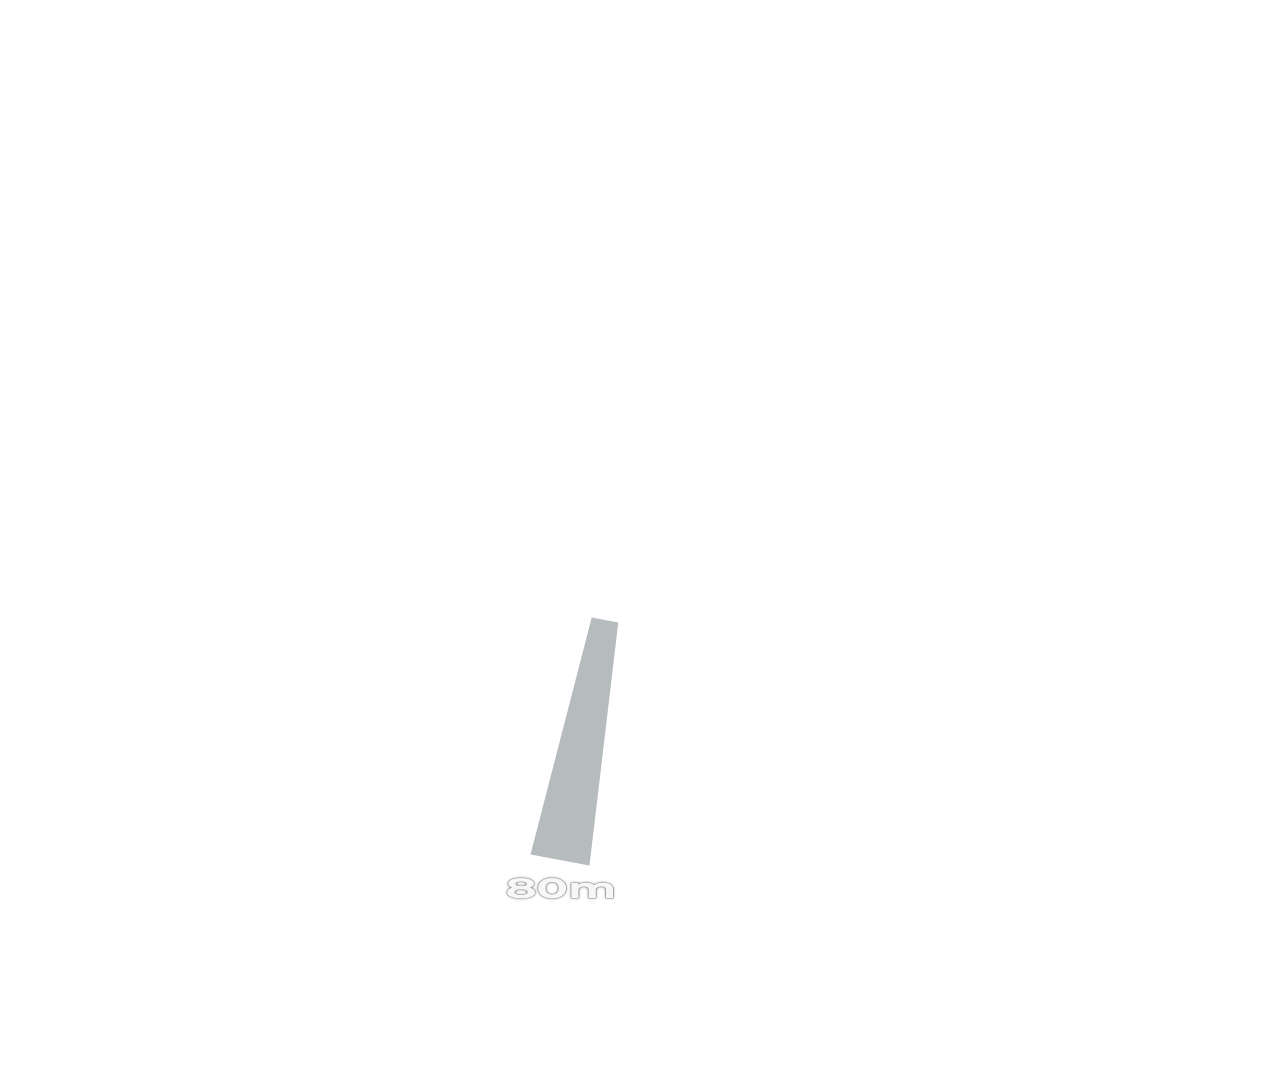
<file: public/vmix-rowing-dtg.html>
<!DOCTYPE html>
<html lang="en">
<head>
    <meta charset="UTF-8">
    <meta name="viewport" content="width=1920, height=1080, initial-scale=1">
    <title>vMix — Distance to go</title>
    <link rel="preload" href="assets/fonts/milford/Montserrat-latin-wght.woff2" as="font" type="font/woff2" crossorigin>
    <link rel="stylesheet" href="vmix-rowing-l3.css?v=7">
</head>
<body class="rl3-page dtg-page">
    <!-- 1920×1080, transparent. The row of course buoys (10 m apart) as a countdown to the finish: a
         translucent strip along the row, metres to go at each buoy, the lead crew's live count riding
         the row. Placement and feed: see vmix-rowing-dtg.js. -->
    <div class="rl3-stage" id="rl3Stage">
        <svg class="dtg-svg" id="dtgSvg" viewBox="0 0 1920 1080" aria-label="Distance to go along the buoy row"></svg>
    </div>
    <script src="vmix-rowing-dtg.js?v=2"></script>
</body>
</html>
</file>
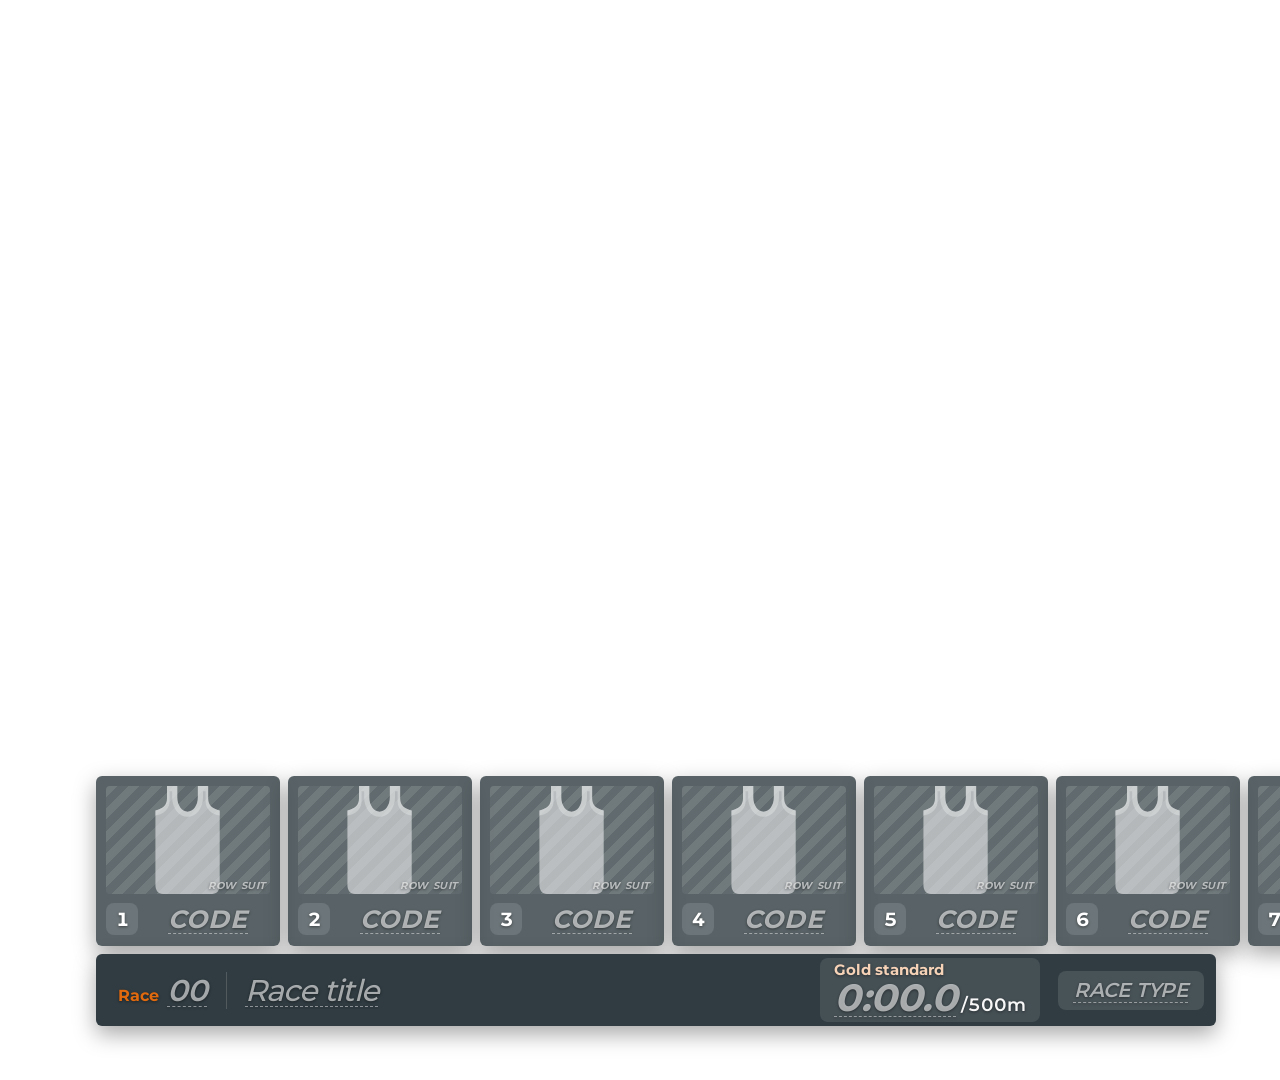
<file: public/vmix-rowing-l3.html>
<!DOCTYPE html>
<html lang="en">
<head>
    <meta charset="UTF-8">
    <meta name="viewport" content="width=1920, height=1080, initial-scale=1">
    <title>vMix — Rowing lane lower third</title>
    <link rel="preload" href="assets/fonts/milford/Montserrat-latin-wght.woff2" as="font" type="font/woff2" crossorigin>
    <link rel="stylesheet" href="vmix-rowing-l3.css?v=7">
</head>
<body class="rl3-page">
    <!-- 1920×1080, transparent. Everything live is marked data-field; see vmix-rowing-l3.js header. -->
    <div class="rl3-stage" id="rl3Stage">
        <div class="rl3-safe" aria-hidden="true"></div>
        <section class="rl3" id="rl3" aria-label="Race lower third">
            <div class="rl3-main">
                <div class="rl3-lanes" id="rl3Lanes"></div>
                <div class="rl3-rail">
                    <div class="rl3-rail-num">
                        <span class="rl3-rail-num-label">Race</span>
                        <span class="rl3-rail-num-val" data-field="race.number"></span>
                    </div>
                    <div class="rl3-rail-title" data-field="race.title"></div>
                    <div class="rl3-rail-gold" id="rl3Gold">
                        <span class="rl3-rail-gold-label">Gold standard</span>
                        <span class="rl3-rail-gold-split"><span data-field="race.goldSplit"></span><span class="rl3-rail-gold-unit">/500m</span></span>
                    </div>
                    <div class="rl3-rail-type" data-field="race.type"></div>
                </div>
            </div>
        </section>
        <aside class="rl3-ctrl" id="rl3Ctrl" hidden></aside>
    </div>
    <script src="vmix-rowing-l3.js?v=7"></script>
</body>
</html>
</file>
<file: public/vmix-rowing-side.html>
<!DOCTYPE html>
<html lang="en">
<head>
    <meta charset="UTF-8">
    <meta name="viewport" content="width=1920, height=1080, initial-scale=1">
    <title>vMix — Rowing lanes, side column</title>
    <link rel="preload" href="assets/fonts/milford/Montserrat-latin-wght.woff2" as="font" type="font/woff2" crossorigin>
    <link rel="stylesheet" href="vmix-rowing-l3.css?v=6">
</head>
<body class="rl3-page rl3--side">
    <!-- 1920×1080, transparent. Same graphic as vmix-rowing-l3.html in the side layout: a vertical
         column at the far right with lane 1 (the far lane) at the top. See vmix-rowing-l3.js header. -->
    <div class="rl3-stage" id="rl3Stage">
        <div class="rl3-safe" aria-hidden="true"></div>
        <section class="rl3" id="rl3" aria-label="Race lanes">
            <div class="rl3-main">
                <div class="rl3-lanes" id="rl3Lanes"></div>
                <div class="rl3-rail">
                    <div class="rl3-rail-num">
                        <span class="rl3-rail-num-label">Race</span>
                        <span class="rl3-rail-num-val" data-field="race.number"></span>
                    </div>
                    <div class="rl3-rail-title" data-field="race.title"></div>
                    <div class="rl3-rail-gold" id="rl3Gold">
                        <span class="rl3-rail-gold-label">Gold standard</span>
                        <span class="rl3-rail-gold-split"><span data-field="race.goldSplit"></span><span class="rl3-rail-gold-unit">/500m</span></span>
                    </div>
                    <div class="rl3-rail-type" data-field="race.type"></div>
                </div>
            </div>
        </section>
        <aside class="rl3-ctrl" id="rl3Ctrl" hidden></aside>
    </div>
    <script src="vmix-rowing-l3.js?v=6"></script>
</body>
</html>
</file>
<file: public/vmix-rowing-l3.css>
/* Rowing lane lower third — 1920×1080, transparent background.
   vMix browser input: vmix-rowing-l3.html (see vmix-rowing-l3.js for params).

   Milford Asset Management brand (Brand Guidelines, Sept 2022 V8):
   - Primary colours: Milford grey #303C42 (PMS 425) and Milford orange #E1690E (PMS 159),
     with orange tints 80 / 65 / 30 %. Primary colours always present; orange used as the accent.
   - Type: Gotham → Montserrat for digital. Medium for headlines, tracking −25, snug leading.
     Bold for product-style labels. No full stops on headings; sentence case.
   - Lozenge: rounded rectangle used to highlight a key word or call to action (race type here).
   - No logo or holding device here: Milford runs as a separate always-on bug, and the
     guide says the holding device is not used when the logo appears elsewhere.
   - Crews are shown by their row suit (white background cut out in the browser) and club code.
   - Lane cards are 80% Milford grey and swipe up to a near-solid (95%) side showing the split
     (and back down to the suit);
     a rating rise shows as a small "38 SPM" chip above the card's top-left corner (30% orange
     tint). The race number / title rail is solid Milford grey.
   - Race positions 1–3 get a gold / silver / bronze medal pop-up above the card's top-right
     corner (medal colours are semantic, like results, not brand accents).
   - One fixed-width card per lane, so the graphic is as wide as the race has lanes
     (left-anchored at title safe); the rail matches that width. Text carries a soft shadow over bright water. */

@font-face {
    font-family: 'Montserrat';
    font-style: normal;
    font-weight: 100 900;
    font-display: block;
    src: url('assets/fonts/milford/Montserrat-latin-wght.woff2') format('woff2');
}

:root {
    /* Milford primary */
    --mf-grey: #303c42;
    --mf-orange: #e1690e;
    --mf-orange-80: #e9893f;
    --mf-orange-65: #eda062;
    --mf-orange-30: #f6d2b7;
    --mf-light: #f7f7f7;
    --mf-white: #ffffff;

    /* Derived from Milford grey for broadcast surfaces */
    --mf-surface: #303c42;                  /* race rail: solid Milford grey */
    --mf-card: rgba(48, 60, 66, 0.8);       /* lane card front: 80%, a hint of the race behind */
    --mf-card-back: rgba(48, 60, 66, 0.95); /* split side: near-solid so the split reads cleanly */
    --mf-card-empty: rgba(48, 60, 66, 0.4); /* lane in the race with no crew */
    --mf-surface-deep: #232c31;
    --mf-hairline: rgba(247, 247, 247, 0.16);
    --mf-muted: rgba(247, 247, 247, 0.62);
    --mf-shadow: 0 8px 22px rgba(0, 0, 0, 0.35);

    --radius-lozenge: 8px;
    --radius-card: 6px;

    --font: 'Montserrat', 'Gotham', 'Segoe UI', system-ui, sans-serif;
    --track-headline: -0.025em;

    --ease-out: cubic-bezier(0.16, 1, 0.3, 1);
    --ease-standard: cubic-bezier(0.2, 0, 0.2, 1);

    --rl3-gap: 8px;
    --rl3-card-h: 170px;
    --rl3-card-w: 184px;                     /* 9 lanes fill the 1728px title-safe width */
    --rl3-rail-h: 72px;

    /* Medal pop-up chip tints for race positions 1–3 (semantic, like results — not brand accents). */
    --medal-gold-chip: #f7e3a1;
    --medal-silver-chip: #e4e8ec;
    --medal-bronze-chip: #efc9a6;
}

* { box-sizing: border-box; }

html,
body.rl3-page {
    margin: 0;
    width: 1920px;
    height: 1080px;
    overflow: hidden;
    background: transparent;
    color: var(--mf-white);
    font-family: var(--font);
    font-variant-numeric: tabular-nums;
    text-shadow: 0 1px 3px rgba(0, 0, 0, 0.45);
    -webkit-font-smoothing: antialiased;
}

/* Preview backdrop for design work only (?bg=1 / B) — never on air: a Karāpiro finish
   frame on the 1920×1080 stage, so legibility can be judged over real footage. */
.rl3--preview-bg .rl3-stage {
    background: #243b4d url('assets/vmix/preview/karapiro-finish.webp') center / cover no-repeat;
}

.rl3-stage {
    position: relative;
    width: 1920px;
    height: 1080px;
}

/* Title-safe guide (90%), shown with guides on. */
.rl3-safe {
    display: none;
    position: absolute;
    inset: 54px 96px;
    border: 1px dashed rgba(255, 255, 255, 0.35);
    pointer-events: none;
}

.rl3--guides .rl3-safe { display: block; }

/* ---------- Layout: lanes over the race rail, as wide as the lanes ---------- */

.rl3 {
    position: absolute;
    left: 96px;
    bottom: 54px;
    max-width: 1728px;
    display: flex;
    visibility: hidden;
}

.rl3--on .rl3 { visibility: visible; }

.rl3-main {
    flex: 1 1 auto;
    min-width: 0;
    display: flex;
    flex-direction: column;
    gap: var(--rl3-gap);
}

.rl3-lanes {
    display: flex;
    gap: var(--rl3-gap);
    height: var(--rl3-card-h);
}

/* The rail takes the lanes' width but never widens the graphic itself; on short races
   (5 lanes or fewer) it keeps at least 1120px so the title and gold standard fit. */
.rl3-main > .rl3-rail {
    width: 0;
    min-width: max(100%, 1120px);
}

/* ---------- Race rail: number · title · type lozenge ---------- */

.rl3-rail {
    display: flex;
    align-items: center;
    gap: 18px;
    height: var(--rl3-rail-h);
    padding: 0 12px 0 22px;
    overflow: hidden; /* safety: contents never spill past the rail */
    background: var(--mf-surface);
    border-radius: var(--radius-card);
    box-shadow: var(--mf-shadow);
    transform-origin: left center;
}

.rl3-rail-num {
    display: flex;
    align-items: baseline;
    gap: 8px;
    padding-right: 18px;
    border-right: 1px solid var(--mf-hairline);
    white-space: nowrap;
}

.rl3-rail-num-label {
    font-size: 16px;
    font-weight: 700;
    color: var(--mf-orange);
}

.rl3-rail-num-val {
    font-size: 30px;
    font-weight: 600;
    letter-spacing: var(--track-headline);
}

.rl3-rail-title {
    flex: 1 1 auto;
    min-width: 0;
    font-size: 30px;
    font-weight: 500;
    letter-spacing: var(--track-headline);
    white-space: nowrap;
    overflow: hidden;
    text-overflow: ellipsis;
}

/* Gold standard, just before the race type: its average split /500m only, large and
   white under a small label, on a lighter panel so it reads at a glance. */
.rl3-rail-gold {
    flex: 0 0 auto;
    align-self: center;
    display: flex;
    flex-direction: column;
    gap: 1px;
    padding: 4px 14px 5px;
    border-radius: var(--radius-lozenge);
    background: rgba(247, 247, 247, 0.1);
    white-space: nowrap;
}

.rl3-rail-gold[hidden] { display: none; }

.rl3-rail-gold-label {
    font-size: 15px;
    font-weight: 700;
    line-height: 1.1;
    color: var(--mf-orange-30);
}

.rl3-rail-gold-split {
    font-size: 38px;
    font-weight: 700;
    line-height: 1;
    letter-spacing: var(--track-headline);
    color: var(--mf-white);
}

.rl3-rail-gold-unit {
    margin-left: 4px;
    font-size: 18px;
    font-weight: 600;
    letter-spacing: 0;
    color: var(--mf-light);
}

/* Lozenge highlight (brand: Gotham/Montserrat only, text fits comfortably, rounded corners). */
.rl3-rail-type {
    flex: 0 1 auto;
    min-width: 0;
    overflow: hidden;
    text-overflow: ellipsis;
    padding: 7px 16px 8px;
    border-radius: var(--radius-lozenge);
    background: rgba(247, 247, 247, 0.12);
    font-size: 20px;
    font-weight: 600;
    letter-spacing: -0.01em;
    white-space: nowrap;
}

.rl3-rail-type[data-tier='final'],
.rl3-rail-type[data-tier='semi'] {
    background: var(--mf-orange);
    color: var(--mf-white);
}

.rl3-rail-type[data-tier='semi'] { background: var(--mf-orange-80); }

/* ---------- Lane cards ---------- */

.rl3-card {
    position: relative;
    flex: 0 0 var(--rl3-card-w);
    min-width: 0;
}

/* Card window: the suit side and the split side are stacked vertically inside it and
   swipe up (suit → split) or back down (split → suit). */
.rl3-card-window {
    position: relative;
    width: 100%;
    height: 100%;
    overflow: hidden;
    border-radius: var(--radius-card);
    box-shadow: var(--mf-shadow);
}

.rl3-face {
    position: absolute;
    inset: 0;
    display: flex;
    flex-direction: column;
    gap: 8px;
    padding: 10px;
    background: var(--mf-card);
    transition: transform 500ms var(--ease-out);
}

.rl3-face--back {
    transform: translateY(100%);
    gap: 6px;
    background: var(--mf-card-back);
}

.rl3-card--split .rl3-face--front { transform: translateY(-100%); }
.rl3-card--split .rl3-face--back { transform: none; }

/* Lane in the race with no crew (scratched / empty): lane number only. */
.rl3-card--empty .rl3-face--front { background: var(--mf-card-empty); }
.rl3-card--empty .rl3-card-window { box-shadow: none; }
.rl3-card--empty .rl3-card-lane { opacity: 0.7; }

/* Row suit: RowIT PNG with its white background and code caption removed in JS,
   so the suit sits straight on the translucent card. */
.rl3-card-suit {
    position: relative;
    flex: 1 1 auto;
    min-height: 0;
    display: flex;
    align-items: center;
    justify-content: center;
}

.rl3-suit-img {
    height: 100%;        /* same height for the 1890px renders and RowIT's 55×90 pictures */
    width: auto;
    max-width: 100%;
    object-fit: contain;
    filter: drop-shadow(0 2px 4px rgba(0, 0, 0, 0.35));
}

.rl3-suit-svg {
    height: 100%;
}

.rl3-card-row {
    flex: 0 0 34px;
    display: flex;
    align-items: center;
    gap: 8px;
    min-height: 0;
}

.rl3-card-lane {
    flex: 0 0 auto;
    min-width: 32px;
    height: 32px;
    padding: 0 7px;
    display: flex;
    align-items: center;
    justify-content: center;
    background: rgba(247, 247, 247, 0.12);
    color: var(--mf-white);
    font-size: 19px;
    font-weight: 700;
    border-radius: var(--radius-lozenge);
}

.rl3-card-code {
    flex: 1 1 auto;
    min-width: 0;
    text-align: center;
    font-size: 25px;
    font-weight: 700;
    letter-spacing: 0.04em;
    text-transform: uppercase;
    white-space: nowrap;
    overflow: hidden;
    text-overflow: ellipsis; /* fallback; long codes are shrunk to fit in JS */
}


/* ---------- Card back: the triggered data ---------- */

.rl3-back-head {
    flex: 0 0 26px;
    display: flex;
    align-items: center;
    gap: 7px;
    min-width: 0;
}

.rl3-card-lane--sm {
    min-width: 26px;
    height: 26px;
    padding: 0 6px;
    font-size: 15px;
}

.rl3-back-code {
    flex: 1 1 auto;
    min-width: 0;
    font-size: 16px;
    font-weight: 700;
    letter-spacing: 0.04em;
    white-space: nowrap;
    overflow: hidden;
    text-overflow: ellipsis;
}

/* "Pace" sits in a small Milford-orange lozenge. */
.rl3-metric-label {
    flex: 0 0 auto;
    padding: 3px 9px 4px;
    border-radius: 6px;
    background: var(--mf-orange);
    color: var(--mf-white);
    font-size: 14px;
    font-weight: 700;
    line-height: 1.1;
    text-shadow: none;
    white-space: nowrap;
}

/* The split is as large as the card width allows (fitted in JS). */
.rl3-metric {
    flex: 1 1 auto;
    min-height: 0;
    display: flex;
    flex-direction: column;
    justify-content: center;
    gap: 6px;
    min-width: 0;
}

.rl3-metric-value {
    display: block;
    width: 100%;
    overflow: hidden;
    white-space: nowrap;
    font-size: 60px;
    font-weight: 700;
    line-height: 0.95;
    letter-spacing: -0.03em;
    color: var(--mf-white);
}

.rl3-metric-foot {
    display: flex;
    align-items: baseline;
    justify-content: space-between;
    gap: 8px;
}

.rl3-metric-unit {
    font-size: 16px;
    font-weight: 600;
    letter-spacing: 0;
    color: var(--mf-light);
    opacity: 0.8;
}

.rl3-metric-delta {
    font-size: 22px;
    font-weight: 700;
    color: var(--mf-white);
}

/* ---------- Medal pop-up: above the card's top-right corner, while 1st–3rd ---------- */

.rl3-medal {
    position: absolute;
    right: 0;
    bottom: calc(100% + 8px);
    display: flex;
    align-items: center;
    gap: 6px;
    padding: 3px 10px 3px 6px;
    border-radius: var(--radius-lozenge);
    background: var(--m-chip, var(--mf-light));
    color: var(--mf-grey);
    text-shadow: none;
    box-shadow: var(--mf-shadow);
    white-space: nowrap;
    pointer-events: none;
    overflow: hidden;
    opacity: 0;
    transform: translateY(10px) scale(0.9);
    transform-origin: bottom right;
    transition: opacity 200ms var(--ease-standard), transform 300ms var(--ease-out);
}

.rl3-medal--on {
    opacity: 1;
    transform: none;
}

.rl3-medal[data-medal='gold'] { --m-chip: var(--medal-gold-chip); }
.rl3-medal[data-medal='silver'] { --m-chip: var(--medal-silver-chip); }
.rl3-medal[data-medal='bronze'] { --m-chip: var(--medal-bronze-chip); }

.rl3-medal-img {
    width: 24px;
    height: 28px;
    flex: 0 0 auto;
}

.rl3-medal-text {
    font-size: 22px;
    font-weight: 700;
    line-height: 1;
    letter-spacing: var(--track-headline);
}

/* A glint crosses the chip each time it pops in. */
.rl3-medal::after {
    content: '';
    position: absolute;
    top: 0;
    bottom: 0;
    width: 40%;
    left: -60%;
    background: linear-gradient(100deg, rgba(255, 255, 255, 0) 0%, rgba(255, 255, 255, 0.75) 50%, rgba(255, 255, 255, 0) 100%);
    pointer-events: none;
}

.rl3-medal--on::after { animation: rl3-glint 900ms var(--ease-standard) 250ms both; }

@keyframes rl3-glint { to { left: 120%; } }

/* ---------- Rating pop-up: small chip above the card's top-left corner ---------- */

.rl3-rate {
    position: absolute;
    left: 0;
    bottom: calc(100% + 8px);
    display: flex;
    align-items: baseline;
    gap: 5px;
    padding: 5px 10px 6px;
    border-radius: var(--radius-lozenge);
    background: var(--mf-orange-30);
    color: var(--mf-grey);
    text-shadow: none;
    box-shadow: var(--mf-shadow);
    white-space: nowrap;
    pointer-events: none;
    opacity: 0;
    transform: translateY(10px) scale(0.9);
    transform-origin: bottom left;
    transition: opacity 200ms var(--ease-standard), transform 300ms var(--ease-out);
}

.rl3-rate--on {
    opacity: 1;
    transform: none;
}

.rl3-rate-value {
    font-size: 26px;
    font-weight: 700;
    line-height: 1;
    letter-spacing: var(--track-headline);
}

.rl3-rate-unit {
    font-size: 13px;
    font-weight: 700;
    letter-spacing: 0.06em;
}

/* ---------- In / out ---------- */

@keyframes rl3-wipe { from { transform: scaleX(0); } to { transform: scaleX(1); } }
@keyframes rl3-up { from { opacity: 0; transform: translateY(32px); } to { opacity: 1; transform: none; } }
@keyframes rl3-fade-out { to { opacity: 0; transform: translateY(24px); } }

.rl3--in .rl3-rail { animation: rl3-wipe 500ms var(--ease-out) both; }
.rl3--in .rl3-rail > * { animation: rl3-up 400ms var(--ease-out) 200ms both; }
.rl3--in .rl3-card { animation: rl3-up 450ms var(--ease-out) both; animation-delay: calc(250ms + var(--rl3-i, 0) * 40ms); }
.rl3--out .rl3 { animation: rl3-fade-out 300ms var(--ease-standard) both; }

@media (prefers-reduced-motion: reduce) {
    .rl3--in .rl3-rail,
    .rl3--in .rl3-rail > *,
    .rl3--in .rl3-card { animation-duration: 1ms; animation-delay: 0ms; }
    .rl3-face,
    .rl3-rate,
    .rl3-medal { transition-duration: 1ms; }
    .rl3-medal--on::after { animation: none; }
}

/* ---------- Placeholder marking ----------
   A field showing its placeholder token (no live value yet) carries .rl3-ph. */

.rl3-ph {
    color: var(--mf-muted);
    font-style: italic;
    text-decoration: underline dashed rgba(255, 255, 255, 0.45);
    text-underline-offset: 5px;
    text-decoration-thickness: 1px;
}

.rl3-rail-type[data-tier].rl3-ph { color: var(--mf-muted); }

.rl3-card-suit.rl3-ph {
    border-radius: 4px;
    background: repeating-linear-gradient(135deg, rgba(255, 255, 255, 0.14) 0 8px, rgba(255, 255, 255, 0.05) 8px 16px);
}

.rl3-suit-tag {
    position: absolute;
    right: 4px;
    bottom: 2px;
    font-size: 10px;
    font-weight: 700;
    font-style: italic;
    letter-spacing: 0.06em;
    color: var(--mf-muted);
}

/* Guides (?guides=1 / G): outline every live field and name its key. */
.rl3--guides [data-field] {
    outline: 1px dashed var(--mf-orange);
    outline-offset: -2px;
    position: relative;
}

.rl3--guides [data-field]::before {
    content: attr(data-field);
    position: absolute;
    left: 2px;
    top: 2px;
    padding: 1px 4px;
    font: 700 10px/1.2 ui-monospace, Menlo, monospace;
    font-style: normal;
    letter-spacing: 0;
    text-transform: none;
    color: var(--mf-white);
    background: var(--mf-orange);
    border-radius: 3px;
    z-index: 3;
    white-space: nowrap;
}


/* ---------- Operator panel (?ctrl=1 / C) — keep off the program output ---------- */

.rl3-ctrl {
    text-shadow: none;
    position: absolute;
    left: 24px;
    top: 24px;
    width: 460px;
    padding: 16px 18px;
    background: var(--mf-surface-deep);
    border: 1px solid var(--mf-hairline);
    border-radius: 10px;
    font-size: 14px;
    color: var(--mf-light);
    box-shadow: 0 20px 48px rgba(0, 0, 0, 0.3);
    z-index: 10;
}

.rl3-ctrl h2 {
    margin: 0 0 10px;
    font-size: 18px;
    font-weight: 500;
    letter-spacing: var(--track-headline);
}

.rl3-ctrl fieldset {
    border: 1px solid var(--mf-hairline);
    border-radius: 6px;
    margin: 0 0 10px;
    padding: 8px 10px 10px;
    display: grid;
    grid-template-columns: 1fr 1fr;
    gap: 6px 12px;
}

.rl3-ctrl legend {
    padding: 0 4px;
    color: var(--mf-orange-65);
    font-size: 12px;
    font-weight: 700;
}

.rl3-ctrl label {
    display: flex;
    flex-direction: column;
    gap: 3px;
    font-size: 12px;
    color: var(--mf-muted);
}

.rl3-ctrl label.rl3-ctrl-check {
    flex-direction: row;
    align-items: center;
    gap: 6px;
}

.rl3-ctrl input[type='number'],
.rl3-ctrl input[type='text'],
.rl3-ctrl select {
    width: 100%;
    min-width: 0;
    background: var(--mf-grey);
    color: var(--mf-white);
    border: 1px solid var(--mf-hairline);
    border-radius: 6px;
    padding: 5px 8px;
    font: 500 14px var(--font);
}

.rl3-ctrl input:focus-visible,
.rl3-ctrl select:focus-visible,
.rl3-ctrl button:focus-visible {
    outline: 2px solid var(--mf-orange);
    outline-offset: 1px;
}

.rl3-ctrl-row {
    display: flex;
    flex-wrap: wrap;
    gap: 6px;
    margin-top: 6px;
}

.rl3-ctrl-row select { width: auto; }

.rl3-ctrl button {
    background: var(--mf-orange);
    color: var(--mf-white);
    border: 0;
    border-radius: var(--radius-lozenge);
    padding: 6px 12px;
    font: 600 13px var(--font);
    cursor: pointer;
}

.rl3-ctrl button:hover { filter: brightness(0.92); }

.rl3-ctrl button.rl3-ctrl-alt { background: var(--mf-grey); border: 1px solid var(--mf-hairline); }

.rl3-ctrl-hint {
    margin: 8px 0 0;
    color: var(--mf-muted);
    font-size: 12px;
    line-height: 1.45;
}

/* ---------- Side layout (vmix-rowing-side.html / ?layout=side / RowingL3.layout('side')) ----------
   The same graphic as a vertical column at the far right: lane 1 (the far lane) at the top,
   one row per lane, the race block under the lanes. Pop-ups sit to the left of a row. */

.rl3--side {
    --rl3-side-w: 340px;
    --rl3-side-card-h: 86px;
}

.rl3--side .rl3 {
    left: auto;
    right: 96px;
    top: 54px;
    bottom: auto;
    width: var(--rl3-side-w);
    max-width: none;
    max-height: 972px;
    flex-direction: column;
    align-items: stretch;
}

.rl3--side .rl3-main {
    flex: 1 1 auto;
    min-height: 0;
    gap: 6px;
}

.rl3--side .rl3-lanes {
    flex: 0 1 auto;
    min-height: 0;
    flex-direction: column;
    height: auto;
    gap: 6px;
}

.rl3--side .rl3-card {
    flex: 0 1 var(--rl3-side-card-h);
    height: var(--rl3-side-card-h);
    min-height: 0;
    width: auto;
}

/* Card faces become rows: [lane] [suit] [code]  /  [lane code, Pace] [split, /500m change] */
.rl3--side .rl3-face {
    flex-direction: row;
    align-items: center;
    gap: 10px;
    padding: 6px 12px 6px 8px;
}

.rl3--side .rl3-card-row { display: contents; }

.rl3--side .rl3-card-lane {
    order: -1;
    min-width: 34px;
    height: 34px;
    font-size: 20px;
}

.rl3--side .rl3-card-suit {
    flex: 0 0 64px;
    height: 100%;
    order: 0;
}

.rl3--side .rl3-card-code {
    order: 1;
    flex: 1 1 auto;
    text-align: left;
    padding: 0;
}

.rl3--side .rl3-card--empty .rl3-card-suit { display: none; }

.rl3--side .rl3-face--back { gap: 12px; }

.rl3--side .rl3-back-head {
    flex: 0 0 auto;
    display: grid;
    grid-template-columns: auto auto;
    grid-template-areas: 'lane code' 'label label';
    align-items: center;
    gap: 4px 6px;
}

.rl3--side .rl3-back-head .rl3-card-lane--sm { grid-area: lane; }
.rl3--side .rl3-back-code { grid-area: code; font-size: 18px; }
.rl3--side .rl3-back-head .rl3-metric-label { grid-area: label; justify-self: start; }

.rl3--side .rl3-metric {
    flex: 1 1 auto;
    align-items: flex-end;
    justify-content: center;
    gap: 2px;
    min-width: 0;
}

.rl3--side .rl3-metric-value { text-align: right; }
.rl3--side .rl3-metric-foot { width: auto; gap: 12px; }
.rl3--side .rl3-metric-delta { font-size: 18px; }
.rl3--side .rl3-metric-unit { font-size: 14px; }

/* Pop-ups go to the left of the row: rating at the top, medal at the bottom. */
.rl3--side .rl3-rate {
    left: auto;
    right: calc(100% + 8px);
    top: 2px;
    bottom: auto;
    transform-origin: top right;
    transform: translateX(10px) scale(0.9);
}

.rl3--side .rl3-medal {
    left: auto;
    right: calc(100% + 8px);
    top: auto;
    bottom: 2px;
    transform-origin: bottom right;
    transform: translateX(10px) scale(0.9);
}

.rl3--side .rl3-rate--on,
.rl3--side .rl3-medal--on { transform: none; }

/* Race block under the lanes: number + type, title (2 lines), gold split. */
.rl3--side .rl3-main > .rl3-rail {
    width: auto;
    min-width: 0;
    height: auto;
    flex: 0 0 auto;
    display: grid;
    grid-template-columns: 1fr auto;
    grid-template-areas: 'num type' 'title title' 'gold gold';
    align-items: center;
    gap: 6px 10px;
    padding: 10px 14px 12px;
    transform-origin: right center;
}

.rl3--side .rl3-rail-num { grid-area: num; border-right: 0; padding-right: 0; }
.rl3--side .rl3-rail-type { grid-area: type; justify-self: end; font-size: 17px; padding: 5px 12px 6px; }

.rl3--side .rl3-rail-title {
    grid-area: title;
    font-size: 24px;
    line-height: 1.1;
    white-space: normal;
    overflow: hidden;
    display: -webkit-box;
    -webkit-line-clamp: 2;
    -webkit-box-orient: vertical;
}

.rl3--side .rl3-rail-gold {
    grid-area: gold;
    justify-self: start;
    flex-direction: row;
    align-items: baseline;
    gap: 10px;
    padding: 4px 12px 5px;
}

.rl3--side .rl3-rail-gold-split { font-size: 28px; }
.rl3--side .rl3-rail-gold-unit { font-size: 15px; }

/* In from the right instead of up. */
@keyframes rl3-right { from { opacity: 0; transform: translateX(40px); } to { opacity: 1; transform: none; } }

.rl3--side.rl3--in .rl3-card { animation-name: rl3-right; }
.rl3--side.rl3--in .rl3-rail { animation: rl3-right 450ms var(--ease-out) both; animation-delay: calc(300ms + var(--rl3-n, 9) * 40ms); }
.rl3--side.rl3--in .rl3-rail > * { animation: none; }
.rl3--side.rl3--out .rl3 { animation: rl3-fade-right 300ms var(--ease-standard) both; }

@keyframes rl3-fade-right { to { opacity: 0; transform: translateX(24px); } }

/* ---------- Bow data (vmix-rowing-bow.html / ?layout=bow) ----------
   Side-style row cards, each mounted on a crew's bow number holder at the point the CV
   reports, and scaled by camera perspective (far lane small, near lane full size). The body
   carries rl3--side as well, so the card faces come from the side layout above. */

.rl3--bow {
    --rl3-bow-w: 300px;
    --rl3-bow-h: 78px;
}

.rl3--bow .rl3 {
    inset: 0;
    width: auto;
    max-height: none;
    display: block;
}

.rl3--bow .rl3-main { display: block; height: 100%; }
.rl3--bow .rl3-lanes { display: block; height: 100%; }
.rl3--bow .rl3-main > .rl3-rail { display: none; }

/* left/top = the bow point; the card hangs above it on a short post and scales from there. */
.rl3--bow .rl3-card {
    position: absolute;
    width: var(--rl3-bow-w);
    height: var(--rl3-bow-h);
    left: -9999px;
    top: -9999px;
    transform: translate(-50%, -100%) scale(var(--s, 1));
    transform-origin: bottom center;
    opacity: 0;
    transition: opacity 250ms var(--ease-standard), left 220ms linear, top 220ms linear, transform 220ms linear;
    will-change: left, top, transform;
}

.rl3--bow .rl3-card--bow-on { opacity: 1; }
.rl3--bow.rl3--in .rl3-card { animation: none; }
.rl3--bow .rl3-card--empty { display: none; }

/* Mounting post down to the bow, and a small foot on the number holder. */
.rl3--bow .rl3-card::after {
    content: '';
    position: absolute;
    left: 50%;
    top: 100%;
    width: 4px;
    height: 22px;
    margin-left: -2px;
    background: linear-gradient(180deg, var(--mf-surface) 0%, rgba(48, 60, 66, 0.55) 100%);
    border-radius: 0 0 2px 2px;
}

.rl3--bow .rl3-card::before {
    content: '';
    position: absolute;
    left: 50%;
    top: calc(100% + 18px);
    width: 14px;
    height: 8px;
    margin-left: -7px;
    border-radius: 50%;
    background: rgba(48, 60, 66, 0.75);
    box-shadow: 0 0 0 2px rgba(255, 255, 255, 0.35);
}

.rl3--bow .rl3-face { padding: 5px 10px 5px 7px; gap: 8px; }
.rl3--bow .rl3-card-suit { flex-basis: 56px; }
.rl3--bow .rl3-card-lane { min-width: 30px; height: 30px; font-size: 18px; }

/* Pop-ups above the card instead of beside it (a boat's bow is open water either side). */
.rl3--bow .rl3-rate { right: auto; left: 0; top: auto; bottom: calc(100% + 6px); transform-origin: bottom left; }
.rl3--bow .rl3-medal { right: 0; left: auto; top: auto; bottom: calc(100% + 6px); transform-origin: bottom right; }
.rl3--bow .rl3-rate:not(.rl3-rate--on) { transform: translateY(8px) scale(0.9); }
.rl3--bow .rl3-medal:not(.rl3-medal--on) { transform: translateY(8px) scale(0.9); }

/* Guides: the horizon / near lines the perspective is set between. */
.rl3--bow.rl3--guides .rl3-safe::before,
.rl3--bow.rl3--guides .rl3-safe::after {
    content: 'horizon (smallest cards)';
    position: absolute;
    left: 0;
    right: 0;
    top: calc(380px - 54px);
    border-top: 1px dashed var(--mf-orange);
    font: 700 11px ui-monospace, monospace;
    color: var(--mf-orange);
    padding: 2px 4px;
}

.rl3--bow.rl3--guides .rl3-safe::after {
    content: 'near (full-size cards)';
    top: calc(980px - 54px);
}

/* ---------- Distance to go (vmix-rowing-dtg.html) ----------
   The buoy row as a countdown: a translucent band along the row, a white metres-to-go
   number lying on the water beside each buoy, and the lead crew's live count riding the row. */

.dtg-svg {
    position: absolute;
    inset: 0;
    width: 1920px;
    height: 1080px;
    pointer-events: none;
    opacity: 0;
    transition: opacity 600ms var(--ease-standard);
    font-family: var(--font);
    font-variant-numeric: tabular-nums;
}

.dtg--on .dtg-svg { opacity: 1; }
.dtg--out .dtg-svg { opacity: 0; }

.dtg-band {
    fill: var(--mf-grey);
    fill-opacity: var(--dtg-strip-opacity, 0.35);
}

.dtg-tick {
    fill: var(--mf-white);
    fill-opacity: 0.55;
}

.dtg-mark,
.dtg-live {
    fill: var(--mf-white);
    fill-opacity: var(--dtg-text-opacity, 0.92);
    font-weight: 700;
    text-anchor: middle;
    dominant-baseline: hanging;
    paint-order: stroke;
    stroke: rgba(0, 0, 0, 0.25);
    stroke-width: 1.5px;
}

.dtg-mark { font-size: 46px; letter-spacing: -0.03em; }
.dtg-live--parked { fill-opacity: 0.6; }

.dtg-live {
    font-size: 40px;
    letter-spacing: -0.03em;
    dominant-baseline: auto;
}

.dtg-live--finish { fill: var(--mf-orange-30); }

.dtg-live-dot {
    fill: var(--mf-orange);
    stroke: var(--mf-white);
    stroke-width: 2px;
    opacity: 0;
    transition: opacity 300ms var(--ease-standard);
}

.dtg-live-dot--on { opacity: 0.95; }

.dtg-guides {
    display: none;
    fill: rgba(225, 105, 14, 0.4);
    stroke: var(--mf-orange);
    stroke-width: 2;
    font: 700 14px ui-monospace, monospace;
}

.dtg-guides text { fill: var(--mf-orange); stroke: none; paint-order: stroke; stroke: rgba(0,0,0,0.5); stroke-width: 3px; }
.dtg--guides .dtg-guides { display: block; }
</file>
